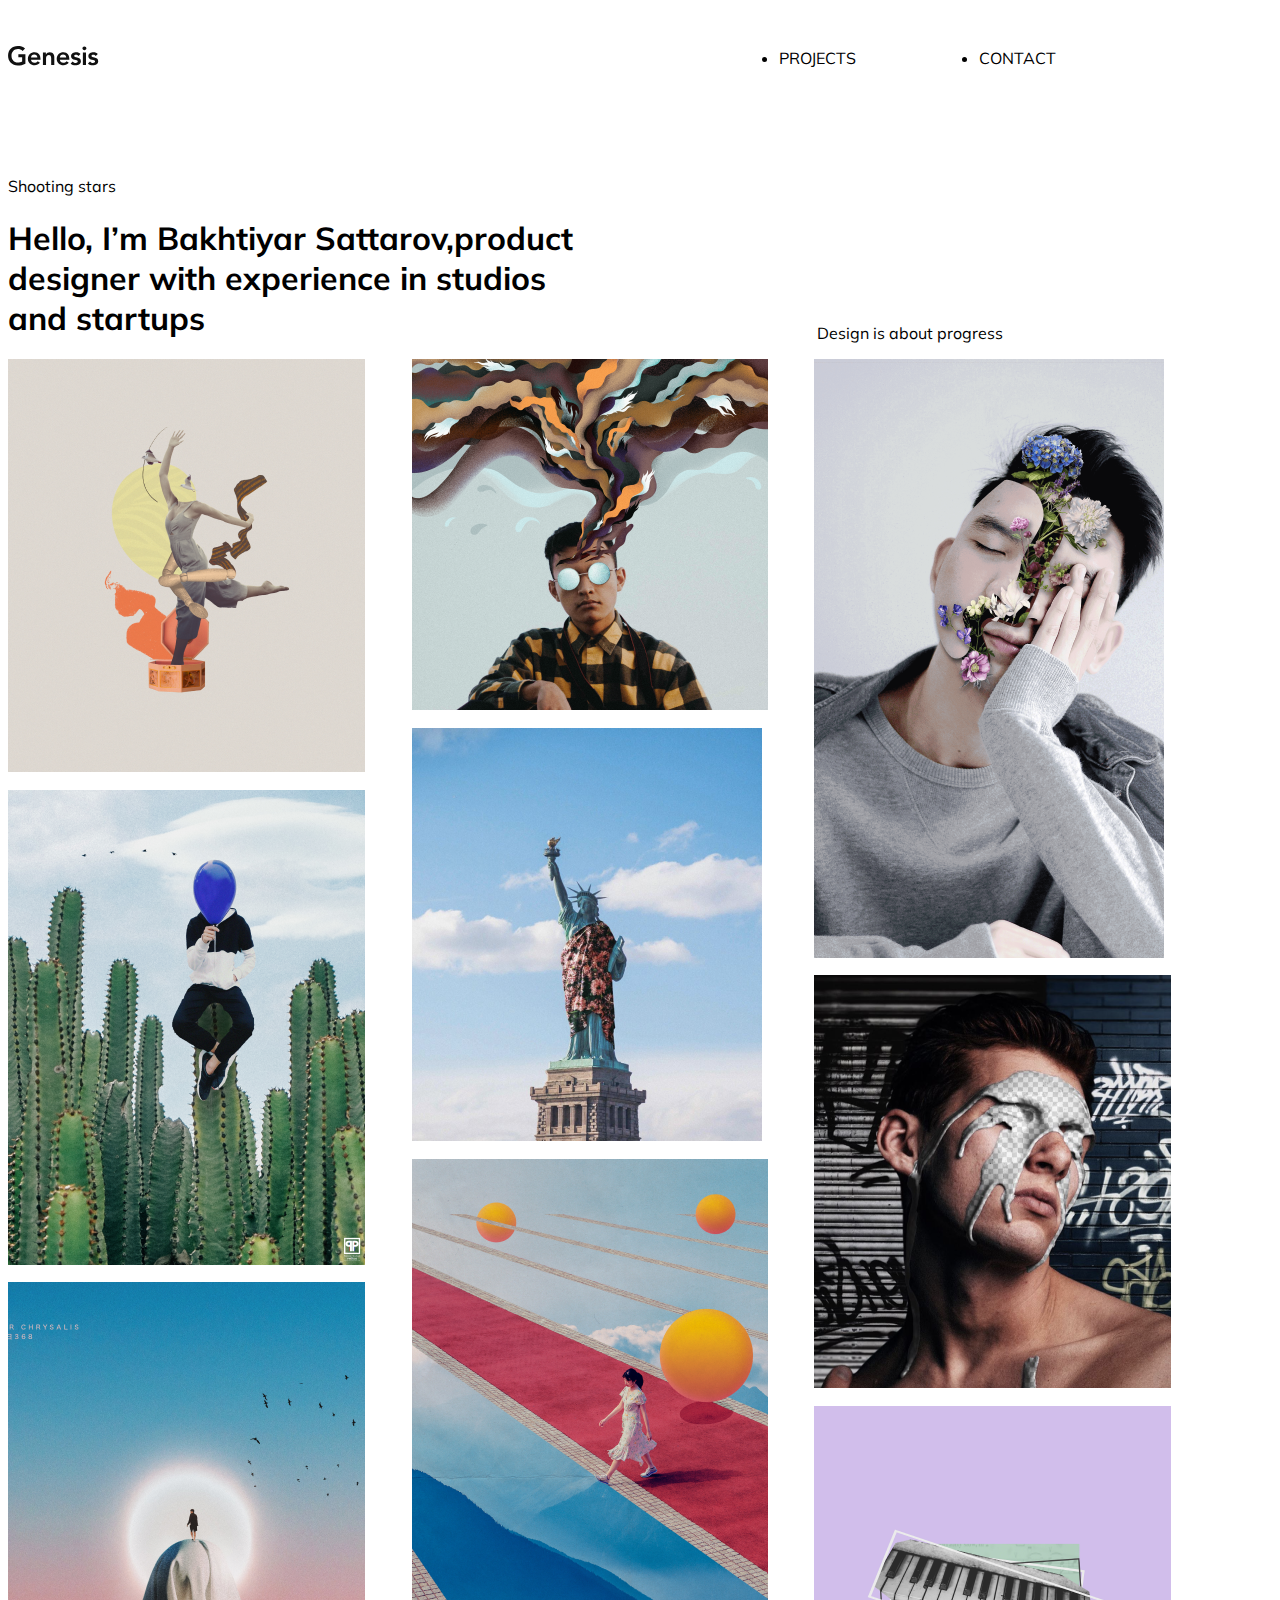
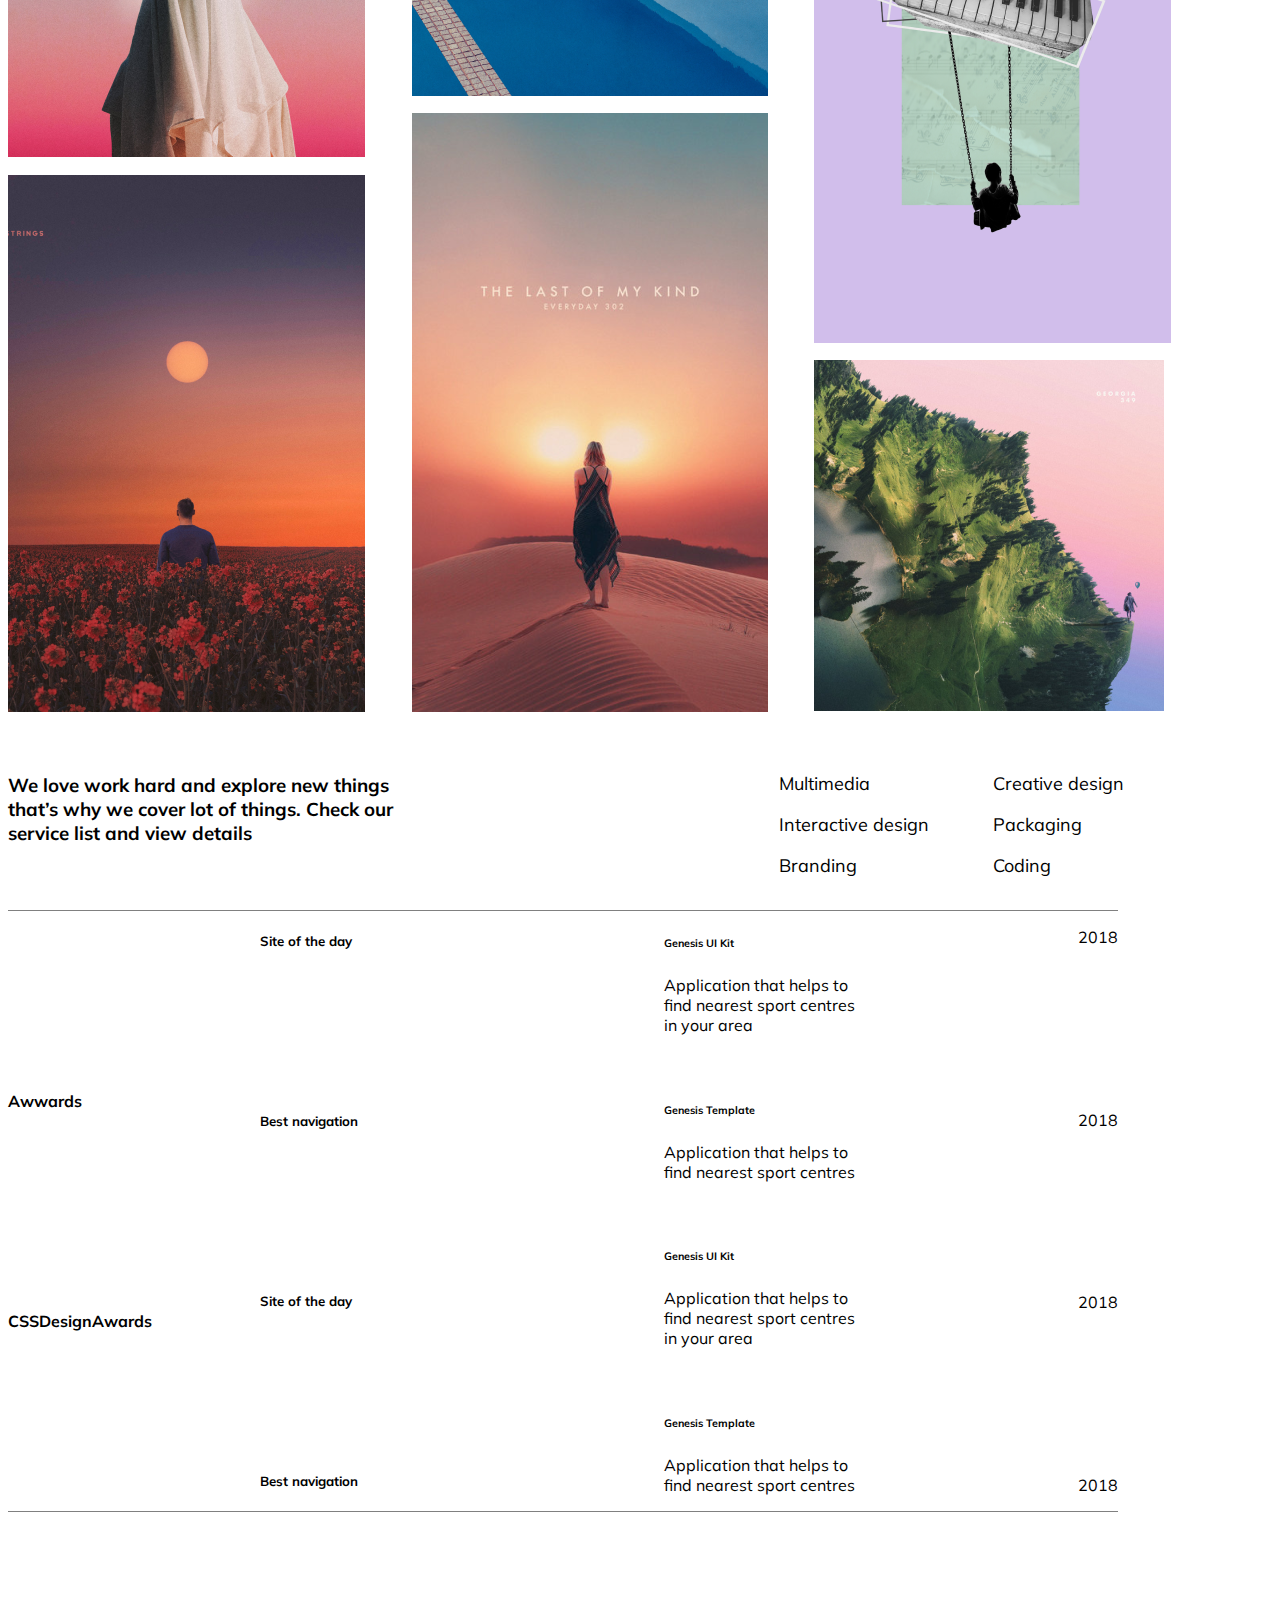
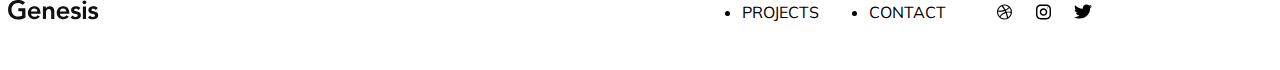
<file: index.html>
<!DOCTYPE html>
<html lang="en">

<head>
    <meta charset="UTF-8">
    <meta name="viewport" content="width=device-width, initial-scale=1.0">
    
    <link rel="preconnect" href="https://fonts.googleapis.com">
    <link rel="preconnect" href="https://fonts.gstatic.com" crossorigin>
    <link href="https://fonts.googleapis.com/css2?family=Mulish:ital,wght@0,200..1000;1,200..1000&display=swap"
        rel="stylesheet">
    <link rel="stylesheet" href="../styles/index.css"> <!--Reset.css restes the whole page no matter if where I insert it, before or after my own styles.-->
    <title>Genesis</title>
</head>

<body>
    <header>
        <nav>
            <a href="/index.html">
            <img src="img/Logo.svg" alt="Genesis Logo" class="logo">
            </a>
            <ul class="navigation">
                <a href="/pages/page1.html">
                    <li>Projects</li>
                </a>
                <a href="/pages/page2.html">
                    <li>Contact</li>
                </a>
            </ul>
        </nav>
    </header>

    <div class="containersection1">
        <div class="hello">
            <p>Shooting stars</p>
            <h1>Hello, I’m Bakhtiyar Sattarov,product designer with experience
                in studios and startups</h1>
        </div>
        <div class="design">
            <p>Design is about progress</p>
        </div>
    </div>
    <section class="pictures">
        <div class="grid">
            <img src="img/Img1-1.png" alt="Image1" class="image1-1">
            <img src="img/img2-2.png" alt="Image2" class="image2-2">
            <img src="img/Img 3-3.png" alt="Image3" class="image3-3">
            <img src="img/img 4-4.png" alt="Image4" class="image4-4">
            <img src="img/img 5-5.png" alt="Image5" class="image5-5">
            <img src="img/img 6-6.png" alt="Image6" class="image6-6">
            <img src="img/img 7-7.png" alt="Image7" class="image7-7">
            <img src="img/img 8-8.png" alt="Image8" class="image8-8">
            <img src="img/img 9-9.png" alt="Image9" class="image9-9">
            <img src="img/img 10-1.png" alt="Image10" class="image10-1">
            <img src="img/img 11-1.png" alt="Image11" class="image11-1">
            <img src="img/img 12-1.png" alt="Image12" class="image12-1">
        </div>
    </section> 



    <div class="containersection2">
        <div class="welove">
            <h3>We love work hard and explore new things that’s
                why we cover lot of things. Check our service list and view details</h3>
        </div>
        <section class="containertext">
            <div class="multimedia">
                <p>Multimedia</p>
                <p>Interactive design</p>
                <p>Branding</p>
            </div>
            <div class="creative">
                <p>Creative design</p>
                <p>Packaging</p>
                <p>Coding</p>
            </div>
        </section>
    </div>

    <div class="containersection3">
        <section class="section1">
            <div class="awwards">
                <h4>Awwards</h4>
            </div>
            <div class="cssn">
                <h4>CSSDesignAwards</h4>
            </div>
        </section>
        <section class="section2">
            <div class="site">
                <h5>Site of the day</h5>
            </div>
            <div class="bestnav">
                <h5>Best navigation</h5>
            </div>
            <div class="site">
                <h5>Site of the day</h5>
            </div>
            <div class="bestnav">
                <h5>Best navigation</h5>
            </div>
        </section>

        <section class="section3">
            <div class="text">
                <h6>Genesis UI Kit</h6>
                <p>Application that helps to find nearest sport centres in your area</p>
            </div>
            <div class="text">
                <h6>Genesis Template</h6>
                <p>Application that helps to find nearest sport centres</p>
            </div>
            <div class="text">
                <h6>Genesis UI Kit</h6>
                <p>Application that helps to find nearest sport centres in your area</p>
            </div>
            <div class="text">
                <h6>Genesis Template</h6>
                <p>Application that helps to find nearest sport centres</p>
            </div>
        </section>
        <section class="section4">
            <div>
                <p>2018</p>
            </div>
            <div>
                <p>2018</p>
            </div>
            <div>
                <p>2018</p>
            </div>
            <div>
                <p>2018</p>
            </div>
        </section>
    </div>

    <footer>
        <nav>
            <a href="/index.html">
                 <img src="img/Logo.svg" alt="Genesis Logo" class="logo">
            </a>
                <ul class="navigation">
                    <a href="../pages/page1.html">
                        <li>Projects</li>
                    </a>
                    <a href="/pages/contact.html">
                        <li>Contact</li>
                    </a>
                <img src="img/Social.svg" alt="Social media">
            </ul>
        </nav>
    </footer>
</body>

</html>
</file>
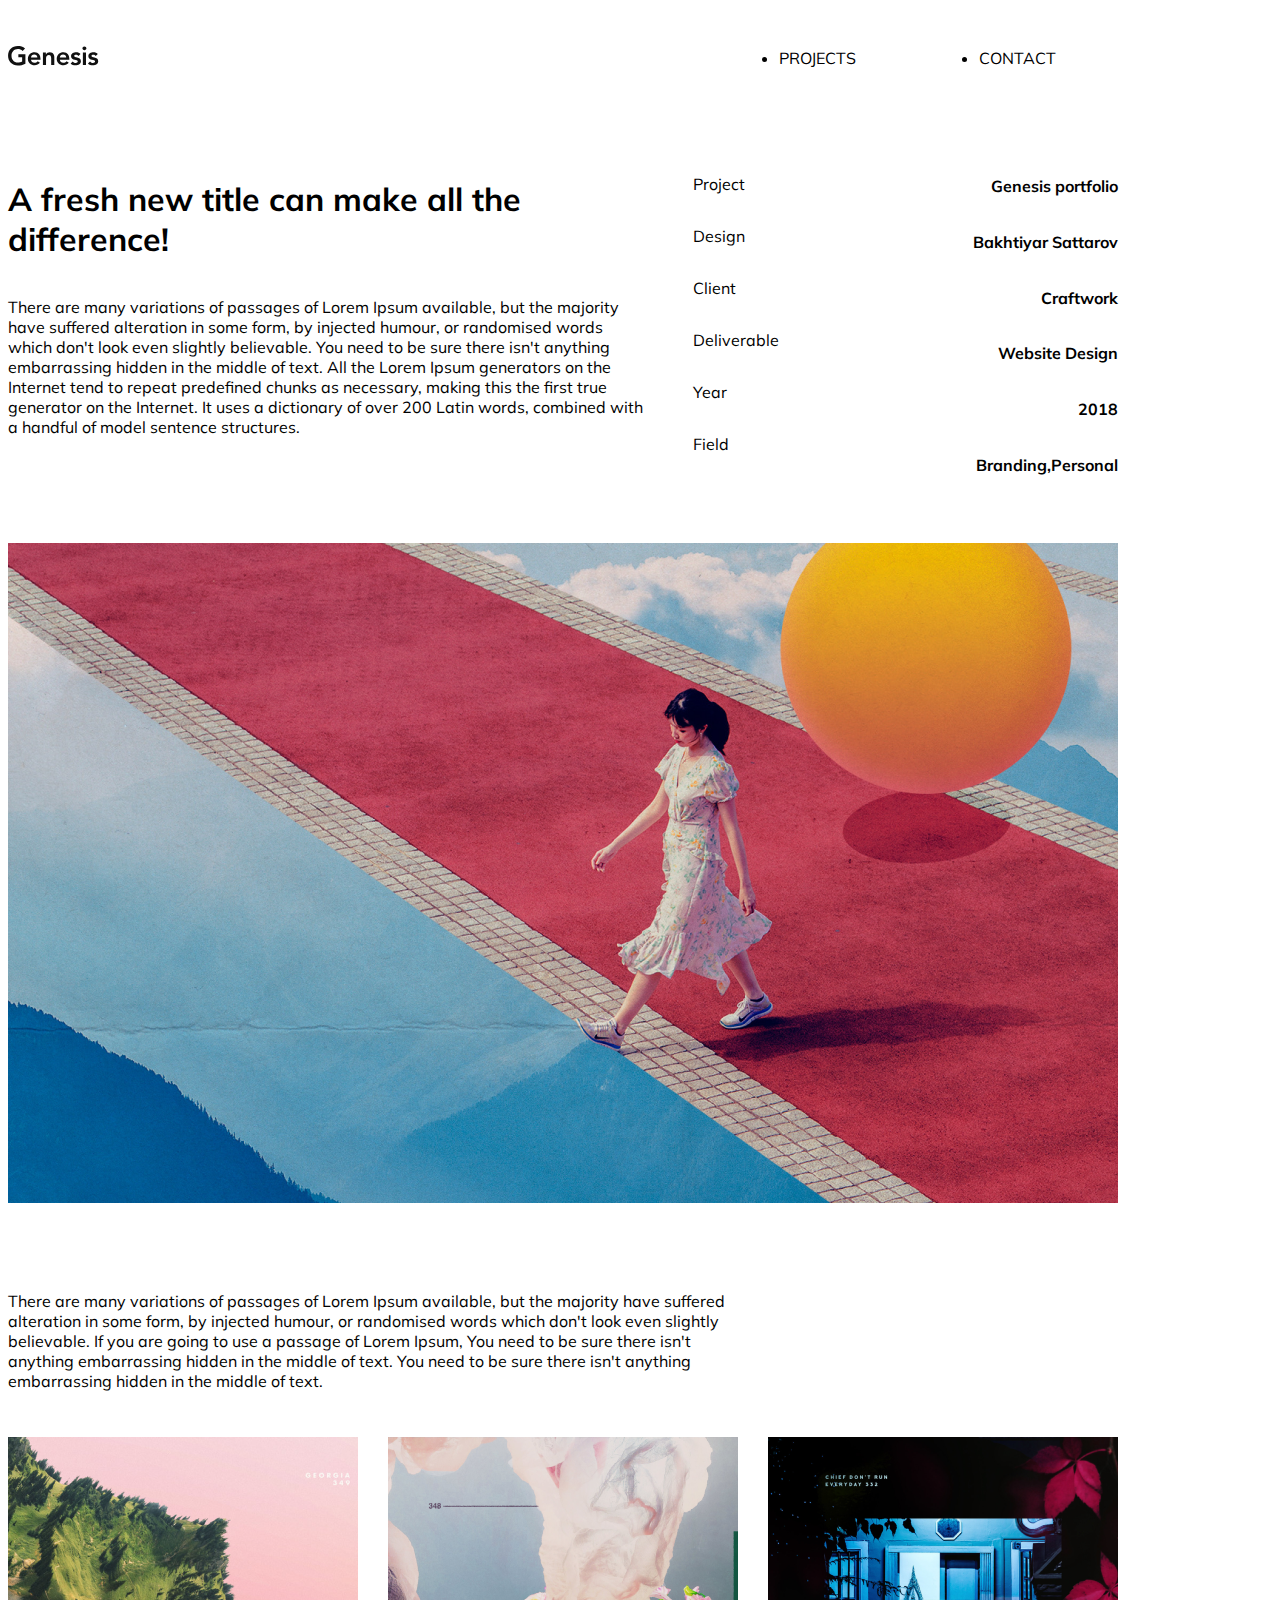
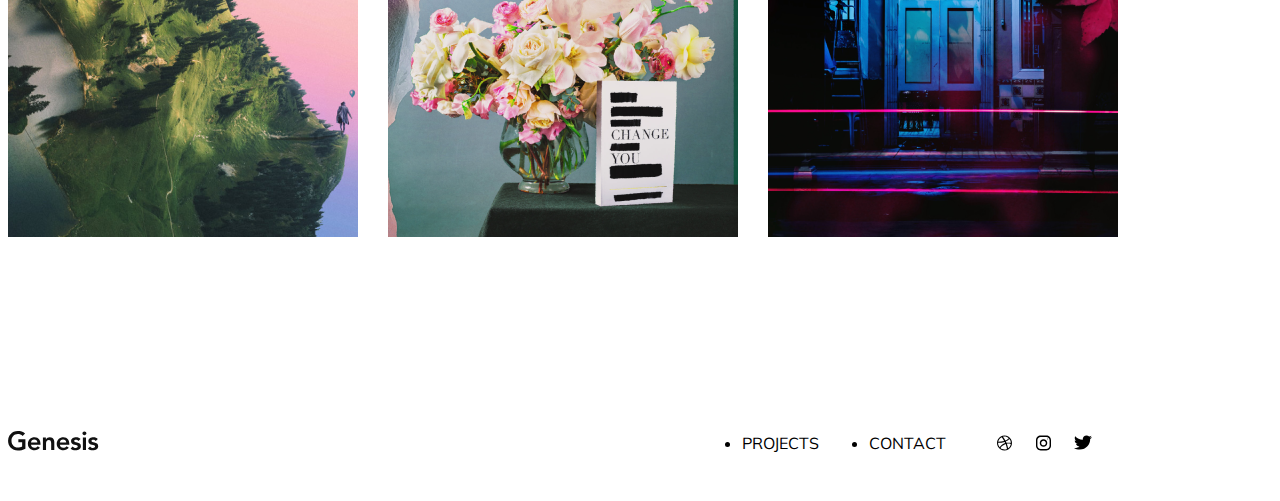
<file: pages/page1.html>
<!DOCTYPE html>
<html lang="en">
<head>
    <meta charset="UTF-8">
    <meta name="viewport" content="width=device-width, initial-scale=1.0">
    <link rel="preconnect" href="https://fonts.googleapis.com">
    <link rel="preconnect" href="https://fonts.gstatic.com" crossorigin>
    <link href="https://fonts.googleapis.com/css2?family=Mulish:ital,wght@0,200..1000;1,200..1000&display=swap"
        rel="stylesheet">        
    <link rel="stylesheet" href="../styles/page1.css">
    
    <title>Genesis</title>
</head>
<body>
    <header>
        <nav>
            <a href="../index.html">
            <img src="/img/Logo.svg" alt="Genesis Logo" class="logo">
            </a>
            <ul class="navigation">
                <a href="../pages/page1.html">
                    <li>Projects</li>
                </a>
                <a href="../pages/page2.html">
                    <li>Contact</li>
                </a>
            </ul>
        </nav>
    </header>

    <div class="containersection4">
        <article class="maintext">
            <div class="title">
            <h1>A fresh new title can make all the difference!</h1></div> <!--the title doesn't get the correct size no matter what-->
            <div>
            <p>There are many variations of passages of Lorem Ipsum available, 
                but the majority have suffered alteration in some form, by injected humour, or randomised words 
                which don't look even slightly believable. You need to be 
                sure there isn't anything embarrassing hidden in the 
                middle of text. All the Lorem Ipsum generators on the 
                Internet tend to repeat predefined chunks as necessary, 
                making this the first true generator on the Internet. It uses a 
                dictionary of over 200 Latin words, combined with a handful of model sentence 
                structures.</p></div>
            </article>
        <div class="container"></div>
       <section class="section1">
            <div><p>Project</p></div>
            <div><p>Design</p></div>
            <div><p>Client</p></div> 
            <div><p>Deliverable</p></div>
            <div><p>Year</p></div>
            <div><p>Field</p></div>
        </section>
        <section class="section2">
            <div><p>Genesis portfolio</p></div>        
            <div><p>Bakhtiyar Sattarov</p></div>               
            <div><p>Craftwork</p></div>
            <div><p>Website Design</p></div>      
            <div><p>2018</p></div>        
            <div><p>Branding,Personal</p></div>
        </section>
    </div>
    
    <div class="containersection5">
        <img src="/img/Image.png" alt="Girl with balloon" class="balloon">
        <div class="maintext"><p>There are many variations of passages of Lorem Ipsum available, 
            but the majority have suffered alteration in some form, by injected humour, 
            or randomised words which don't look even slightly believable. If you are going to use a passage of Lorem Ipsum, You need to be sure there isn't anything embarrassing hidden in the middle of text.
             You need to be sure there isn't anything embarrassing hidden in the 
             middle of text.</p></div>
   
    <img src="/img/Image2.png" alt="Landscape" class="landscape">
    <img src="/img/Image3.png" alt="Flowers" class="flowers">
    <img src="/img/Image4.png" alt="House" class="house">
</div>
    <footer>
        <nav>
            <a href="../index.html">
                <img src="/img/Logo.svg" alt="Genesis Logo" class="logo">
            </a>
                 <ul class="navigation">
                    <a href="../pages/page1.html">
                        <li>Projects</li>
                    </a>
                    <a href="../pages/page2.html">
                        <li>Contact</li>
                    </a>
                <img src="/img/Social.svg" alt="Social media">
            </ul>
        </nav>
    </footer>
</body>
</html>
</file>
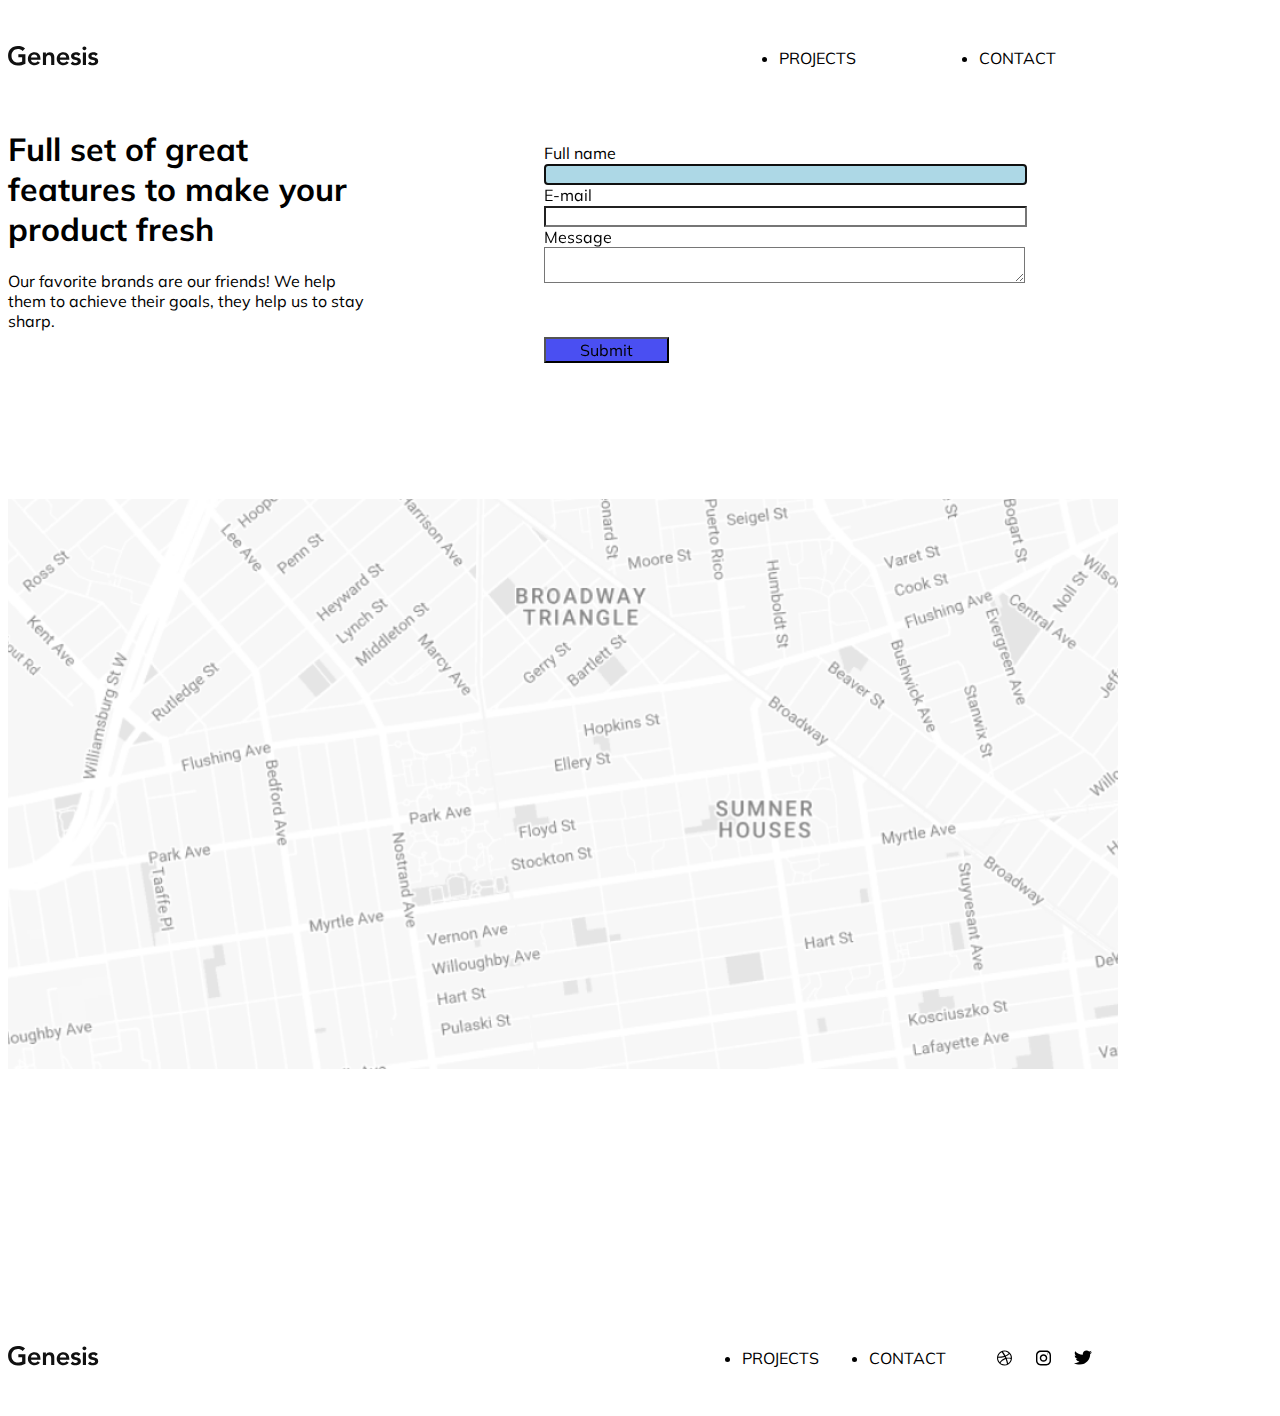
<file: pages/page2.html>
<!DOCTYPE html>
<html lang="en">

<head>
    <meta charset="UTF-8">
    <meta name="viewport" content="width=device-width, initial-scale=1.0">
    <link rel="preconnect" href="https://fonts.googleapis.com">
    <link rel="preconnect" href="https://fonts.gstatic.com" crossorigin>
    <link href="https://fonts.googleapis.com/css2?family=Mulish:ital,wght@0,200..1000;1,200..1000&display=swap"
        rel="stylesheet">
    <link rel="stylesheet" href="../styles/page2.css">


    <title>Genesis</title>
</head>

<body>
    <header>
        <nav>
        <a href="../index.html">
            <img src="/img/Logo.svg" alt="Genesis Logo" class="logo">
            </a>
            <ul class="navigation">
                <a href="../pages/page1.html">
                    <li>Projects</li>
                </a>
                <a href="../pages/page2.html">
                    <li>Contact</li>
                </a>
            </ul>
        </nav>
    </header>
    <div class="containersection5">
        <div class="maintext">
            <h1>Full set of great
                features to make your
                product fresh</h1>
            <p>Our favorite brands are our friends! We help them to achieve their goals, they help us to stay sharp.</p>
        </div>
        <div class="form">
            <form action="contact">
                <label for="Fullnamne" class="label">Full name</label>
                <input type="text" class="input" required autofocus>
                <label for="Email" class="label">E-mail</label>
                <input type="email" class="input" required>
                <label for="Message" class="label">Message</label>
                <textarea name="Yourmessage" class="input" cols="5" rows="2" required
                    maxlength="200"></textarea>
                    <a href="#">
                <input type="button" value="Submit" class="btn"></a>
            </form>
        </div>

        <div class="imgmap"> <img src="/img/Map.png" alt="Map"></div>
    </div>


    <footer>
        <nav>
            <a href="../index.html">
                <img src="/img/Logo.svg" alt="Genesis Logo" class="logo">
                </a>
                <ul class="navigation">
                    <a href="../pages/page1.html">
                        <li>Projects</li>
                    </a>
                    <a href="../pages/page2.html">
                        <li>Contact</li>
                    </a>
                <img src="/img/Social.svg" alt="Social media">
            </ul>
        </nav>
    </footer>
</body>

</html>
</file>
<file: styles/index.css>
body{font-family:"mulish",sans-serif;min-height:100vh;max-width:1200px;width:100%}header{max-width:100%;width:1109px;height:100px;display:-webkit-box;display:-ms-flexbox;display:flex;-webkit-box-pack:center;-ms-flex-pack:center;justify-content:center}footer{max-width:100%;width:1109px;height:100px;display:-webkit-box;display:-ms-flexbox;display:flex;-webkit-box-pack:justify;-ms-flex-pack:justify;justify-content:space-between;-webkit-box-align:center;-ms-flex-align:center;align-items:center}nav{width:1109px;max-width:100%;display:-webkit-box;display:-ms-flexbox;display:flex;-webkit-box-pack:justify;-ms-flex-pack:justify;justify-content:space-between;-webkit-box-align:center;-ms-flex-align:center;align-items:center}.navigation{width:400px;display:-webkit-box;display:-ms-flexbox;display:flex;-ms-flex-pack:distribute;justify-content:space-around}a:visited{color:#878786;color:#a240a5}a:hover{text-decoration:underline;font-weight:bold;color:#a240a5}a{text-decoration:none;color:black;text-transform:uppercase}body{color:black;font-family:"Mulish",sans-serif;font-size:16px;width:100%}.containersection1{max-width:1109px;width:100%;height:251px;font-size:40px bold;display:-webkit-box;display:-ms-flexbox;display:flex;width:100%;-webkit-box-orient:horizontal;-webkit-box-direction:normal;-ms-flex-direction:row;flex-direction:row;-webkit-box-align:end;-ms-flex-align:end;align-items:end;-webkit-box-pack:justify;-ms-flex-pack:justify;justify-content:space-between}.hello{width:600px}.design{width:300px}.grid{min-width:1110px;width:100%;max-height:1960px;display:-ms-grid;display:grid;-ms-grid-columns:fr 10px fr 10px fr;grid-template-columns:repeat(3,fr);-ms-grid-rows:1fr 10px 1fr 10px 1fr 10px 1fr 10px 1fr 10px 1fr 10px 1fr 10px 1fr 10px 1fr 10px 1fr 10px 1fr 10px 1fr 10px 1fr 10px 1fr 10px 1fr 10px 1fr 10px 1fr 10px 1fr 10px 1fr 10px 1fr 10px 1fr 10px 1fr 10px 1fr 10px 1fr 10px 1fr 10px 1fr 10px 1fr 10px 1fr 10px 1fr 10px 1fr 10px 1fr 10px 1fr;grid-template-rows:repeat(32,1fr);gap:10px}.grid>:first-child{-ms-grid-row:1;-ms-grid-column:1}.grid>:nth-child(2){-ms-grid-row:1;-ms-grid-column:3}.grid>:nth-child(3){-ms-grid-row:1;-ms-grid-column:5}.grid>:nth-child(4){-ms-grid-row:3;-ms-grid-column:1}.grid>:nth-child(5){-ms-grid-row:3;-ms-grid-column:3}.grid>:nth-child(6){-ms-grid-row:3;-ms-grid-column:5}.grid>:nth-child(7){-ms-grid-row:5;-ms-grid-column:1}.grid>:nth-child(8){-ms-grid-row:5;-ms-grid-column:3}.grid>:nth-child(9){-ms-grid-row:5;-ms-grid-column:5}.grid>:nth-child(10){-ms-grid-row:7;-ms-grid-column:1}.grid>:nth-child(11){-ms-grid-row:7;-ms-grid-column:3}.grid>:nth-child(12){-ms-grid-row:7;-ms-grid-column:5}.grid>:nth-child(13){-ms-grid-row:9;-ms-grid-column:1}.grid>:nth-child(14){-ms-grid-row:9;-ms-grid-column:3}.grid>:nth-child(15){-ms-grid-row:9;-ms-grid-column:5}.grid>:nth-child(16){-ms-grid-row:11;-ms-grid-column:1}.grid>:nth-child(17){-ms-grid-row:11;-ms-grid-column:3}.grid>:nth-child(18){-ms-grid-row:11;-ms-grid-column:5}.grid>:nth-child(19){-ms-grid-row:13;-ms-grid-column:1}.grid>:nth-child(20){-ms-grid-row:13;-ms-grid-column:3}.grid>:nth-child(21){-ms-grid-row:13;-ms-grid-column:5}.grid>:nth-child(22){-ms-grid-row:15;-ms-grid-column:1}.grid>:nth-child(23){-ms-grid-row:15;-ms-grid-column:3}.grid>:nth-child(24){-ms-grid-row:15;-ms-grid-column:5}.grid>:nth-child(25){-ms-grid-row:17;-ms-grid-column:1}.grid>:nth-child(26){-ms-grid-row:17;-ms-grid-column:3}.grid>:nth-child(27){-ms-grid-row:17;-ms-grid-column:5}.grid>:nth-child(28){-ms-grid-row:19;-ms-grid-column:1}.grid>:nth-child(29){-ms-grid-row:19;-ms-grid-column:3}.grid>:nth-child(30){-ms-grid-row:19;-ms-grid-column:5}.grid>:nth-child(31){-ms-grid-row:21;-ms-grid-column:1}.grid>:nth-child(32){-ms-grid-row:21;-ms-grid-column:3}.grid>:nth-child(33){-ms-grid-row:21;-ms-grid-column:5}.grid>:nth-child(34){-ms-grid-row:23;-ms-grid-column:1}.grid>:nth-child(35){-ms-grid-row:23;-ms-grid-column:3}.grid>:nth-child(36){-ms-grid-row:23;-ms-grid-column:5}.grid>:nth-child(37){-ms-grid-row:25;-ms-grid-column:1}.grid>:nth-child(38){-ms-grid-row:25;-ms-grid-column:3}.grid>:nth-child(39){-ms-grid-row:25;-ms-grid-column:5}.grid>:nth-child(40){-ms-grid-row:27;-ms-grid-column:1}.grid>:nth-child(41){-ms-grid-row:27;-ms-grid-column:3}.grid>:nth-child(42){-ms-grid-row:27;-ms-grid-column:5}.grid>:nth-child(43){-ms-grid-row:29;-ms-grid-column:1}.grid>:nth-child(44){-ms-grid-row:29;-ms-grid-column:3}.grid>:nth-child(45){-ms-grid-row:29;-ms-grid-column:5}.grid>:nth-child(46){-ms-grid-row:31;-ms-grid-column:1}.grid>:nth-child(47){-ms-grid-row:31;-ms-grid-column:3}.grid>:nth-child(48){-ms-grid-row:31;-ms-grid-column:5}.grid>:nth-child(49){-ms-grid-row:33;-ms-grid-column:1}.grid>:nth-child(50){-ms-grid-row:33;-ms-grid-column:3}.grid>:nth-child(51){-ms-grid-row:33;-ms-grid-column:5}.grid>:nth-child(52){-ms-grid-row:35;-ms-grid-column:1}.grid>:nth-child(53){-ms-grid-row:35;-ms-grid-column:3}.grid>:nth-child(54){-ms-grid-row:35;-ms-grid-column:5}.grid>:nth-child(55){-ms-grid-row:37;-ms-grid-column:1}.grid>:nth-child(56){-ms-grid-row:37;-ms-grid-column:3}.grid>:nth-child(57){-ms-grid-row:37;-ms-grid-column:5}.grid>:nth-child(58){-ms-grid-row:39;-ms-grid-column:1}.grid>:nth-child(59){-ms-grid-row:39;-ms-grid-column:3}.grid>:nth-child(60){-ms-grid-row:39;-ms-grid-column:5}.grid>:nth-child(61){-ms-grid-row:41;-ms-grid-column:1}.grid>:nth-child(62){-ms-grid-row:41;-ms-grid-column:3}.grid>:nth-child(63){-ms-grid-row:41;-ms-grid-column:5}.grid>:nth-child(64){-ms-grid-row:43;-ms-grid-column:1}.grid>:nth-child(65){-ms-grid-row:43;-ms-grid-column:3}.grid>:nth-child(66){-ms-grid-row:43;-ms-grid-column:5}.grid>:nth-child(67){-ms-grid-row:45;-ms-grid-column:1}.grid>:nth-child(68){-ms-grid-row:45;-ms-grid-column:3}.grid>:nth-child(69){-ms-grid-row:45;-ms-grid-column:5}.grid>:nth-child(70){-ms-grid-row:47;-ms-grid-column:1}.grid>:nth-child(71){-ms-grid-row:47;-ms-grid-column:3}.grid>:nth-child(72){-ms-grid-row:47;-ms-grid-column:5}.grid>:nth-child(73){-ms-grid-row:49;-ms-grid-column:1}.grid>:nth-child(74){-ms-grid-row:49;-ms-grid-column:3}.grid>:nth-child(75){-ms-grid-row:49;-ms-grid-column:5}.grid>:nth-child(76){-ms-grid-row:51;-ms-grid-column:1}.grid>:nth-child(77){-ms-grid-row:51;-ms-grid-column:3}.grid>:nth-child(78){-ms-grid-row:51;-ms-grid-column:5}.grid>:nth-child(79){-ms-grid-row:53;-ms-grid-column:1}.grid>:nth-child(80){-ms-grid-row:53;-ms-grid-column:3}.grid>:nth-child(81){-ms-grid-row:53;-ms-grid-column:5}.grid>:nth-child(82){-ms-grid-row:55;-ms-grid-column:1}.grid>:nth-child(83){-ms-grid-row:55;-ms-grid-column:3}.grid>:nth-child(84){-ms-grid-row:55;-ms-grid-column:5}.grid>:nth-child(85){-ms-grid-row:57;-ms-grid-column:1}.grid>:nth-child(86){-ms-grid-row:57;-ms-grid-column:3}.grid>:nth-child(87){-ms-grid-row:57;-ms-grid-column:5}.grid>:nth-child(88){-ms-grid-row:59;-ms-grid-column:1}.grid>:nth-child(89){-ms-grid-row:59;-ms-grid-column:3}.grid>:nth-child(90){-ms-grid-row:59;-ms-grid-column:5}.grid>:nth-child(91){-ms-grid-row:61;-ms-grid-column:1}.grid>:nth-child(92){-ms-grid-row:61;-ms-grid-column:3}.grid>:nth-child(93){-ms-grid-row:61;-ms-grid-column:5}.grid>:nth-child(94){-ms-grid-row:63;-ms-grid-column:1}.grid>:nth-child(95){-ms-grid-row:63;-ms-grid-column:3}.grid>:nth-child(96){-ms-grid-row:63;-ms-grid-column:5}.grid .image1-1{-ms-grid-row:1;-ms-grid-row-span:6;grid-row:1/7;-ms-grid-column:1;grid-column:1}.grid .image2-2{-ms-grid-row:1;-ms-grid-row-span:5;grid-row:1/6;-ms-grid-column:2;grid-column:2}.grid .image3-3{-ms-grid-row:1;-ms-grid-row-span:9;grid-row:1/10;-ms-grid-column:3;grid-column:3}.grid .image4-4{-ms-grid-row:8;-ms-grid-row-span:8;grid-row:8/16;-ms-grid-column:1;grid-column:1}.grid .image5-5{-ms-grid-row:7;-ms-grid-row-span:6;grid-row:7/13;-ms-grid-column:2;grid-column:2}.grid .image6-6{-ms-grid-row:11;-ms-grid-row-span:6;grid-row:11/17;-ms-grid-column:3;grid-column:3}.grid .image7-7{-ms-grid-row:16;-ms-grid-row-span:7;grid-row:16/23;-ms-grid-column:1;grid-column:1}.grid .image8-8{-ms-grid-row:14;-ms-grid-row-span:8;grid-row:14/22;-ms-grid-column:2;grid-column:2}.grid .image9-9{-ms-grid-row:18;-ms-grid-row-span:8;grid-row:18/26;-ms-grid-column:3;grid-column:3}.grid .image10-1{-ms-grid-row:24;-ms-grid-row-span:8;grid-row:24/32;-ms-grid-column:1;grid-column:1}.grid .image11-1{-ms-grid-row:23;-ms-grid-row-span:9;grid-row:23/32;-ms-grid-column:2;grid-column:2}.grid .image12-1{-ms-grid-row:27;-ms-grid-row-span:6;grid-row:27/33;-ms-grid-column:3;grid-column:3}.containersection2{width:1200px;height:106px;margin-top:35px;font-size:28px bold;display:-webkit-box;display:-ms-flexbox;display:flex;-webkit-box-orient:horizontal;-webkit-box-direction:normal;-ms-flex-direction:row;flex-direction:row;-webkit-box-align:end;-ms-flex-align:end;align-items:end;-webkit-box-pack:justify;-ms-flex-pack:justify;justify-content:space-between}.containersection2 .containertext{width:444px;margin-left:50px;font-size:18px;display:-webkit-box;display:-ms-flexbox;display:flex;-webkit-box-pack:space-evenly;-ms-flex-pack:space-evenly;justify-content:space-evenly;-webkit-box-align:end;-ms-flex-align:end;align-items:flex-end}.containersection2 .welove{width:400px;max-width:100%;height:106px;-webkit-box-align:left;-ms-flex-align:left;align-items:left}.containersection2 .multimedia{width:200px;height:106px}.containersection2 .creative{width:200px;height:106px;-webkit-box-align:end;-ms-flex-align:end;align-items:flex-end}.containersection3{max-width:1110px;margin-top:50px;margin-bottom:50px;width:100%;height:600px;display:-webkit-box;display:-ms-flexbox;display:flex;border-top:1px solid grey;border-bottom:1px solid grey}.containersection3 .section1{width:222px;font-size:22px bold;display:-webkit-box;display:-ms-flexbox;display:flex;-webkit-box-orient:vertical;-webkit-box-direction:normal;-ms-flex-direction:column;flex-direction:column;-webkit-box-pack:space-evenly;-ms-flex-pack:space-evenly;justify-content:space-evenly}.containersection3 .section2{width:444px;margin-left:50px;font-size:18px bold;display:-webkit-box;display:-ms-flexbox;display:flex;-webkit-box-orient:vertical;-webkit-box-direction:normal;-ms-flex-direction:column;flex-direction:column;-webkit-box-pack:justify;-ms-flex-pack:justify;justify-content:space-between}.containersection3 .section3{width:222px;display:-webkit-box;display:-ms-flexbox;display:flex;-webkit-box-orient:vertical;-webkit-box-direction:normal;-ms-flex-direction:column;flex-direction:column;-webkit-box-pack:justify;-ms-flex-pack:justify;justify-content:space-between;-ms-flex-line-pack:center;align-content:center}.containersection3 .section4{width:222px;margin-left:50px;display:-webkit-box;display:-ms-flexbox;display:flex;-webkit-box-orient:vertical;-webkit-box-direction:normal;-ms-flex-direction:column;flex-direction:column;-webkit-box-pack:justify;-ms-flex-pack:justify;justify-content:space-between;-webkit-box-align:end;-ms-flex-align:end;align-items:flex-end}
</file>
<file: styles/page1.css>
body {
  font-family: "mulish", sans-serif;
  min-height: 100vh;
  max-width: 1200px;
  width: 100%;
}

header {
  max-width: 100%;
  width: 1109px;
  height: 100px;
  display: -webkit-box;
  display: -ms-flexbox;
  display: flex;
  -webkit-box-pack: center;
      -ms-flex-pack: center;
          justify-content: center;
}

footer {
  max-width: 100%;
  width: 1109px;
  height: 100px;
  display: -webkit-box;
  display: -ms-flexbox;
  display: flex;
  -webkit-box-pack: justify;
      -ms-flex-pack: justify;
          justify-content: space-between;
  -webkit-box-align: center;
      -ms-flex-align: center;
          align-items: center;
}

nav {
  width: 1109px;
  max-width: 100%;
  display: -webkit-box;
  display: -ms-flexbox;
  display: flex;
  -webkit-box-pack: justify;
      -ms-flex-pack: justify;
          justify-content: space-between;
  -webkit-box-align: center;
      -ms-flex-align: center;
          align-items: center;
}

.navigation {
  width: 400px;
  display: -webkit-box;
  display: -ms-flexbox;
  display: flex;
  -ms-flex-pack: distribute;
      justify-content: space-around;
}

a:visited {
  color: #878786;
  color: #a240a5;
}

a:hover {
  text-decoration: underline;
  font-weight: bold;
  color: #a240a5;
}

a {
  text-decoration: none;
  color: black;
  text-transform: uppercase;
}

body {
  color: black;
  font-family: "Mulish", sans-serif;
  font-size: 16px;
}

.containersection4 {
  width: 1110px;
  width: 100%;
  height: 335px;
  margin-top: 50px;
  display: -webkit-box;
  display: -ms-flexbox;
  display: flex;
  -webkit-box-orient: horizontal;
  -webkit-box-direction: normal;
      -ms-flex-direction: row;
          flex-direction: row;
}
.containersection4 .maintext {
  width: 635px;
  height: 335px;
  display: -webkit-box;
  display: -ms-flexbox;
  display: flex;
  -webkit-box-orient: vertical;
  -webkit-box-direction: normal;
      -ms-flex-direction: column;
          flex-direction: column;
}
.containersection4 .title {
  font-size: 40px bold;
}
.containersection4 .section1 {
  width: 200px;
  height: 335px;
  margin-left: 50px;
  display: -webkit-box;
  display: -ms-flexbox;
  display: flex;
  -webkit-box-orient: vertical;
  -webkit-box-direction: normal;
      -ms-flex-direction: column;
          flex-direction: column;
}
.containersection4 .section2 {
  width: 200px;
  height: 335px;
  margin-left: 25px;
  font-weight: bold;
  display: -webkit-box;
  display: -ms-flexbox;
  display: flex;
  -ms-flex-pack: distribute;
      justify-content: space-around;
  -webkit-box-orient: vertical;
  -webkit-box-direction: normal;
      -ms-flex-direction: column;
          flex-direction: column;
  -webkit-box-align: end;
      -ms-flex-align: end;
          align-items: flex-end;
}

.containersection5 {
  width: 1110px;
  max-width: 100%;
  height: 1450px;
  gap: 30px;
  margin-top: 50px;
  display: -ms-grid;
  display: grid;
  -ms-grid-columns: 1fr 30px 1fr 30px 1fr;
  grid-template-columns: repeat(3, 1fr);
  -ms-grid-rows: 1fr 30px 1fr 30px 1fr 30px 1fr 30px 1fr 30px 1fr 30px 1fr 30px 1fr 30px 1fr 30px 1fr;
  grid-template-rows: repeat(10, 1fr);
}

.containersection5 > *:nth-child(1) {
  -ms-grid-row: 1;
  -ms-grid-column: 1;
}

.containersection5 > *:nth-child(2) {
  -ms-grid-row: 1;
  -ms-grid-column: 3;
}

.containersection5 > *:nth-child(3) {
  -ms-grid-row: 1;
  -ms-grid-column: 5;
}

.containersection5 > *:nth-child(4) {
  -ms-grid-row: 3;
  -ms-grid-column: 1;
}

.containersection5 > *:nth-child(5) {
  -ms-grid-row: 3;
  -ms-grid-column: 3;
}

.containersection5 > *:nth-child(6) {
  -ms-grid-row: 3;
  -ms-grid-column: 5;
}

.containersection5 > *:nth-child(7) {
  -ms-grid-row: 5;
  -ms-grid-column: 1;
}

.containersection5 > *:nth-child(8) {
  -ms-grid-row: 5;
  -ms-grid-column: 3;
}

.containersection5 > *:nth-child(9) {
  -ms-grid-row: 5;
  -ms-grid-column: 5;
}

.containersection5 > *:nth-child(10) {
  -ms-grid-row: 7;
  -ms-grid-column: 1;
}

.containersection5 > *:nth-child(11) {
  -ms-grid-row: 7;
  -ms-grid-column: 3;
}

.containersection5 > *:nth-child(12) {
  -ms-grid-row: 7;
  -ms-grid-column: 5;
}

.containersection5 > *:nth-child(13) {
  -ms-grid-row: 9;
  -ms-grid-column: 1;
}

.containersection5 > *:nth-child(14) {
  -ms-grid-row: 9;
  -ms-grid-column: 3;
}

.containersection5 > *:nth-child(15) {
  -ms-grid-row: 9;
  -ms-grid-column: 5;
}

.containersection5 > *:nth-child(16) {
  -ms-grid-row: 11;
  -ms-grid-column: 1;
}

.containersection5 > *:nth-child(17) {
  -ms-grid-row: 11;
  -ms-grid-column: 3;
}

.containersection5 > *:nth-child(18) {
  -ms-grid-row: 11;
  -ms-grid-column: 5;
}

.containersection5 > *:nth-child(19) {
  -ms-grid-row: 13;
  -ms-grid-column: 1;
}

.containersection5 > *:nth-child(20) {
  -ms-grid-row: 13;
  -ms-grid-column: 3;
}

.containersection5 > *:nth-child(21) {
  -ms-grid-row: 13;
  -ms-grid-column: 5;
}

.containersection5 > *:nth-child(22) {
  -ms-grid-row: 15;
  -ms-grid-column: 1;
}

.containersection5 > *:nth-child(23) {
  -ms-grid-row: 15;
  -ms-grid-column: 3;
}

.containersection5 > *:nth-child(24) {
  -ms-grid-row: 15;
  -ms-grid-column: 5;
}

.containersection5 > *:nth-child(25) {
  -ms-grid-row: 17;
  -ms-grid-column: 1;
}

.containersection5 > *:nth-child(26) {
  -ms-grid-row: 17;
  -ms-grid-column: 3;
}

.containersection5 > *:nth-child(27) {
  -ms-grid-row: 17;
  -ms-grid-column: 5;
}

.containersection5 > *:nth-child(28) {
  -ms-grid-row: 19;
  -ms-grid-column: 1;
}

.containersection5 > *:nth-child(29) {
  -ms-grid-row: 19;
  -ms-grid-column: 3;
}

.containersection5 > *:nth-child(30) {
  -ms-grid-row: 19;
  -ms-grid-column: 5;
}

.balloon {
  -ms-grid-row: 1;
  -ms-grid-row-span: 5;
  grid-row: 1/6;
  -ms-grid-column: 1;
  -ms-grid-column-span: 2;
  grid-column: 1/3;
}

.maintext {
  -ms-grid-row: 6;
  -ms-grid-row-span: 1;
  grid-row: 6/7;
  -ms-grid-column: 1;
  -ms-grid-column-span: 2;
  grid-column: 1/3;
}

.landscape {
  -ms-grid-row: 7;
  -ms-grid-row-span: 3;
  grid-row: 7/10;
  -ms-grid-column: 1;
  grid-column: 1;
}

.flowers {
  -ms-grid-row: 7;
  -ms-grid-row-span: 3;
  grid-row: 7/10;
  -ms-grid-column: 2;
  grid-column: 2;
}

.house {
  -ms-grid-row: 7;
  -ms-grid-row-span: 3;
  grid-row: 7/10;
  -ms-grid-column: 3;
  grid-column: 3;
}
</file>
<file: styles/page2.css>
body {
  font-family: "mulish", sans-serif;
  min-height: 100vh;
  max-width: 1200px;
  width: 100%;
}

header {
  max-width: 100%;
  width: 1109px;
  height: 100px;
  display: -webkit-box;
  display: -ms-flexbox;
  display: flex;
  -webkit-box-pack: center;
      -ms-flex-pack: center;
          justify-content: center;
}

footer {
  max-width: 100%;
  width: 1109px;
  height: 100px;
  display: -webkit-box;
  display: -ms-flexbox;
  display: flex;
  -webkit-box-pack: justify;
      -ms-flex-pack: justify;
          justify-content: space-between;
  -webkit-box-align: center;
      -ms-flex-align: center;
          align-items: center;
}

nav {
  width: 1109px;
  max-width: 100%;
  display: -webkit-box;
  display: -ms-flexbox;
  display: flex;
  -webkit-box-pack: justify;
      -ms-flex-pack: justify;
          justify-content: space-between;
  -webkit-box-align: center;
      -ms-flex-align: center;
          align-items: center;
}

.navigation {
  width: 400px;
  display: -webkit-box;
  display: -ms-flexbox;
  display: flex;
  -ms-flex-pack: distribute;
      justify-content: space-around;
}

a:visited {
  color: #878786;
  color: #a240a5;
}

a:hover {
  text-decoration: underline;
  font-weight: bold;
  color: #a240a5;
}

a {
  text-decoration: none;
  color: black;
  text-transform: uppercase;
}

body {
  color: black;
  font-family: "Mulish", sans-serif;
  font-size: 16px;
}

.containersection5 {
  width: 1190px;
  max-width: 100%;
  height: 1200px;
  display: -ms-grid;
  display: grid;
  -ms-grid-columns: (1fr)[5];
  grid-template-columns: repeat(5, 1fr);
  -ms-grid-rows: (1fr)[10];
  grid-template-rows: repeat(10, 1fr);
}

.containersection5 > *:nth-child(1) {
  -ms-grid-row: 1;
  -ms-grid-column: 1;
}

.containersection5 > *:nth-child(2) {
  -ms-grid-row: 1;
  -ms-grid-column: 2;
}

.containersection5 > *:nth-child(3) {
  -ms-grid-row: 1;
  -ms-grid-column: 3;
}

.containersection5 > *:nth-child(4) {
  -ms-grid-row: 1;
  -ms-grid-column: 4;
}

.containersection5 > *:nth-child(5) {
  -ms-grid-row: 1;
  -ms-grid-column: 5;
}

.containersection5 > *:nth-child(6) {
  -ms-grid-row: 2;
  -ms-grid-column: 1;
}

.containersection5 > *:nth-child(7) {
  -ms-grid-row: 2;
  -ms-grid-column: 2;
}

.containersection5 > *:nth-child(8) {
  -ms-grid-row: 2;
  -ms-grid-column: 3;
}

.containersection5 > *:nth-child(9) {
  -ms-grid-row: 2;
  -ms-grid-column: 4;
}

.containersection5 > *:nth-child(10) {
  -ms-grid-row: 2;
  -ms-grid-column: 5;
}

.containersection5 > *:nth-child(11) {
  -ms-grid-row: 3;
  -ms-grid-column: 1;
}

.containersection5 > *:nth-child(12) {
  -ms-grid-row: 3;
  -ms-grid-column: 2;
}

.containersection5 > *:nth-child(13) {
  -ms-grid-row: 3;
  -ms-grid-column: 3;
}

.containersection5 > *:nth-child(14) {
  -ms-grid-row: 3;
  -ms-grid-column: 4;
}

.containersection5 > *:nth-child(15) {
  -ms-grid-row: 3;
  -ms-grid-column: 5;
}

.containersection5 > *:nth-child(16) {
  -ms-grid-row: 4;
  -ms-grid-column: 1;
}

.containersection5 > *:nth-child(17) {
  -ms-grid-row: 4;
  -ms-grid-column: 2;
}

.containersection5 > *:nth-child(18) {
  -ms-grid-row: 4;
  -ms-grid-column: 3;
}

.containersection5 > *:nth-child(19) {
  -ms-grid-row: 4;
  -ms-grid-column: 4;
}

.containersection5 > *:nth-child(20) {
  -ms-grid-row: 4;
  -ms-grid-column: 5;
}

.containersection5 > *:nth-child(21) {
  -ms-grid-row: 5;
  -ms-grid-column: 1;
}

.containersection5 > *:nth-child(22) {
  -ms-grid-row: 5;
  -ms-grid-column: 2;
}

.containersection5 > *:nth-child(23) {
  -ms-grid-row: 5;
  -ms-grid-column: 3;
}

.containersection5 > *:nth-child(24) {
  -ms-grid-row: 5;
  -ms-grid-column: 4;
}

.containersection5 > *:nth-child(25) {
  -ms-grid-row: 5;
  -ms-grid-column: 5;
}

.containersection5 > *:nth-child(26) {
  -ms-grid-row: 6;
  -ms-grid-column: 1;
}

.containersection5 > *:nth-child(27) {
  -ms-grid-row: 6;
  -ms-grid-column: 2;
}

.containersection5 > *:nth-child(28) {
  -ms-grid-row: 6;
  -ms-grid-column: 3;
}

.containersection5 > *:nth-child(29) {
  -ms-grid-row: 6;
  -ms-grid-column: 4;
}

.containersection5 > *:nth-child(30) {
  -ms-grid-row: 6;
  -ms-grid-column: 5;
}

.containersection5 > *:nth-child(31) {
  -ms-grid-row: 7;
  -ms-grid-column: 1;
}

.containersection5 > *:nth-child(32) {
  -ms-grid-row: 7;
  -ms-grid-column: 2;
}

.containersection5 > *:nth-child(33) {
  -ms-grid-row: 7;
  -ms-grid-column: 3;
}

.containersection5 > *:nth-child(34) {
  -ms-grid-row: 7;
  -ms-grid-column: 4;
}

.containersection5 > *:nth-child(35) {
  -ms-grid-row: 7;
  -ms-grid-column: 5;
}

.containersection5 > *:nth-child(36) {
  -ms-grid-row: 8;
  -ms-grid-column: 1;
}

.containersection5 > *:nth-child(37) {
  -ms-grid-row: 8;
  -ms-grid-column: 2;
}

.containersection5 > *:nth-child(38) {
  -ms-grid-row: 8;
  -ms-grid-column: 3;
}

.containersection5 > *:nth-child(39) {
  -ms-grid-row: 8;
  -ms-grid-column: 4;
}

.containersection5 > *:nth-child(40) {
  -ms-grid-row: 8;
  -ms-grid-column: 5;
}

.containersection5 > *:nth-child(41) {
  -ms-grid-row: 9;
  -ms-grid-column: 1;
}

.containersection5 > *:nth-child(42) {
  -ms-grid-row: 9;
  -ms-grid-column: 2;
}

.containersection5 > *:nth-child(43) {
  -ms-grid-row: 9;
  -ms-grid-column: 3;
}

.containersection5 > *:nth-child(44) {
  -ms-grid-row: 9;
  -ms-grid-column: 4;
}

.containersection5 > *:nth-child(45) {
  -ms-grid-row: 9;
  -ms-grid-column: 5;
}

.containersection5 > *:nth-child(46) {
  -ms-grid-row: 10;
  -ms-grid-column: 1;
}

.containersection5 > *:nth-child(47) {
  -ms-grid-row: 10;
  -ms-grid-column: 2;
}

.containersection5 > *:nth-child(48) {
  -ms-grid-row: 10;
  -ms-grid-column: 3;
}

.containersection5 > *:nth-child(49) {
  -ms-grid-row: 10;
  -ms-grid-column: 4;
}

.containersection5 > *:nth-child(50) {
  -ms-grid-row: 10;
  -ms-grid-column: 5;
}

.maintext {
  -ms-grid-column: 1;
  -ms-grid-column-span: 2;
  grid-column: 1/3;
  -ms-grid-row: 1;
  -ms-grid-row-span: 1;
  grid-row: 1/2;
}

.imgmap {
  -ms-grid-column: 1;
  -ms-grid-column-span: 4;
  grid-column: 1/5;
  -ms-grid-row: 3;
  -ms-grid-row-span: 5;
  grid-row: 3/8;
}

.form {
  -ms-grid-column: 4;
  -ms-grid-column-span: 1;
  grid-column: 4/5;
  -ms-grid-row: 1;
  -ms-grid-row-span: 1;
  grid-row: 1/2;
  font-family: "Mulish", sans-serif;
  min-width: 475px;
  max-width: 475px;
  min-height: 290px;
  display: -webkit-box;
  display: -ms-flexbox;
  display: flex;
  -webkit-box-pack: last baseline;
      -ms-flex-pack: last baseline;
          justify-content: last baseline;
  -webkit-box-align: center;
      -ms-flex-align: center;
          align-items: center;
}
.form .btn {
  width: 125px;
  margin-top: 50px;
  background-color: #4A4FF2;
  font-family: "Mulish", sans-serif;
  font-size: 16px;
  cursor: pointer;
}
.form .btn:hover {
  background-color: #7ea7d5;
}
.form .btn:active {
  background-color: #7ea7d5;
  -webkit-transform: translateY(4px);
          transform: translateY(4px);
}
.form .input {
  width: 475px;
  background-color: #ffffff;
  border-bottom: 1 px solid;
}
.form .label {
  font-family: "Mulish", sans-serif;
  font-size: 16px;
  background-color: #ffffff;
}
.form .input {
  background-color: #ffffff;
}
.form .input:focus {
  background-color: lightblue;
}
.form .textarea:focus {
  background-color: lightblue;
}
/*# sourceMappingURL=page2.css.map */
</file>
